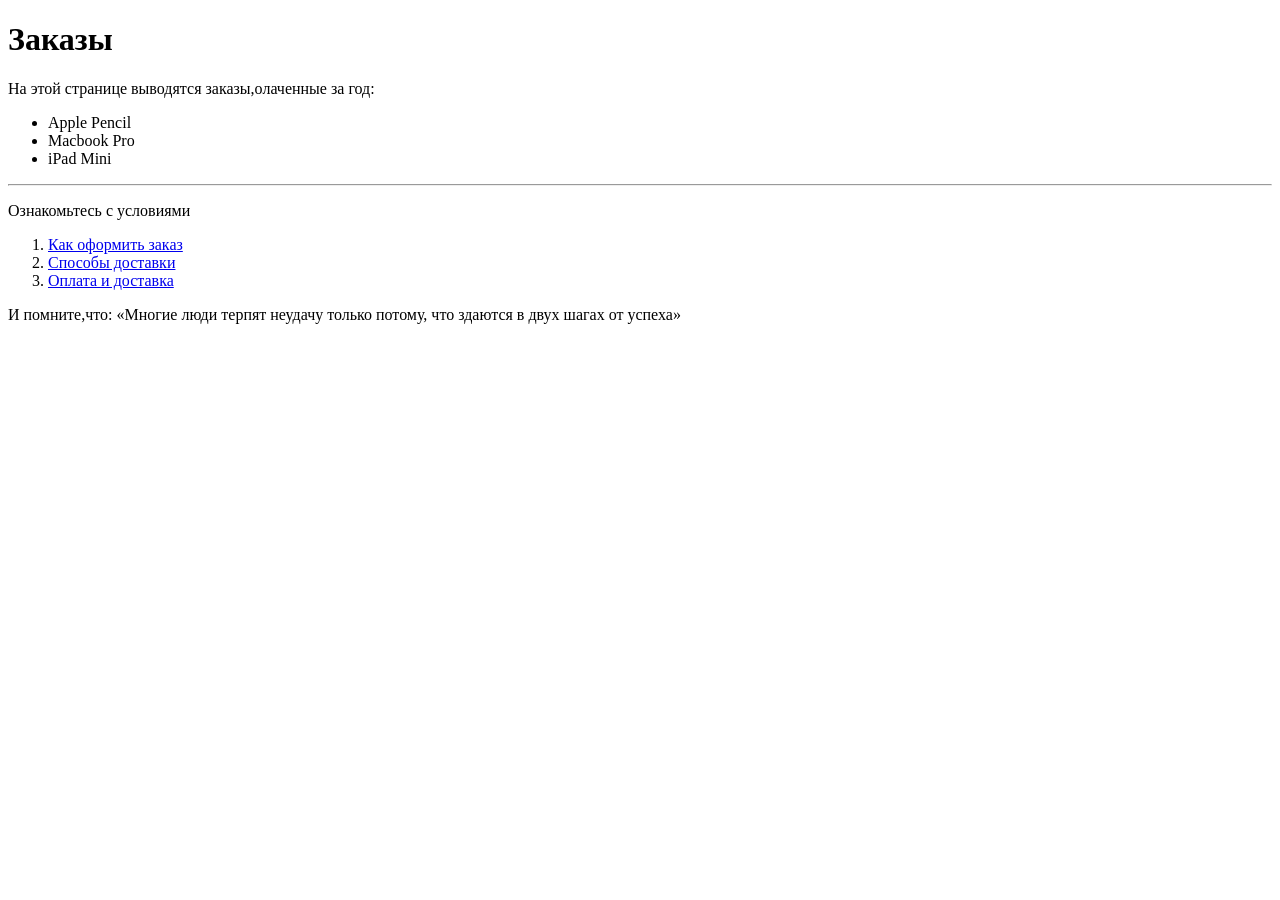
<file: index.html>
<!DOCTYPE html>
<html lang="ru">
<head>
    <meta charset="UTF-8">
    <meta name="viewport" content="width=device-width, initial-scale=1.0">
    <title>Тест</title>
    <link rel="shortcut icon" href="favicon.ico">
    <link rel="icon" href="favicon.svg" type="image/svg+xml">
</head>
<body>
    <h1>Заказы</h1>
    <p>На этой странице выводятся заказы,олаченные за год:</p>
    <ul>
        <li>Apple Pencil</li>
        <li>Macbook Pro</li>
        <li>iPad Mini</li>
    </ul>
    <hr>
    <p>Ознакомьтесь с условиями</p>
    <ol>
        <li><a href="#">Как оформить заказ</a></li>
        <li><a href="#">Способы доставки</a></li>
        <li><a href="#">Оплата и доставка</a></li>
    </ol>
    <p>И помните,что: <q>Многие люди терпят неудачу только потому, что здаются в двух шагах от успеха</q></p>
</body>
</html>
</file>
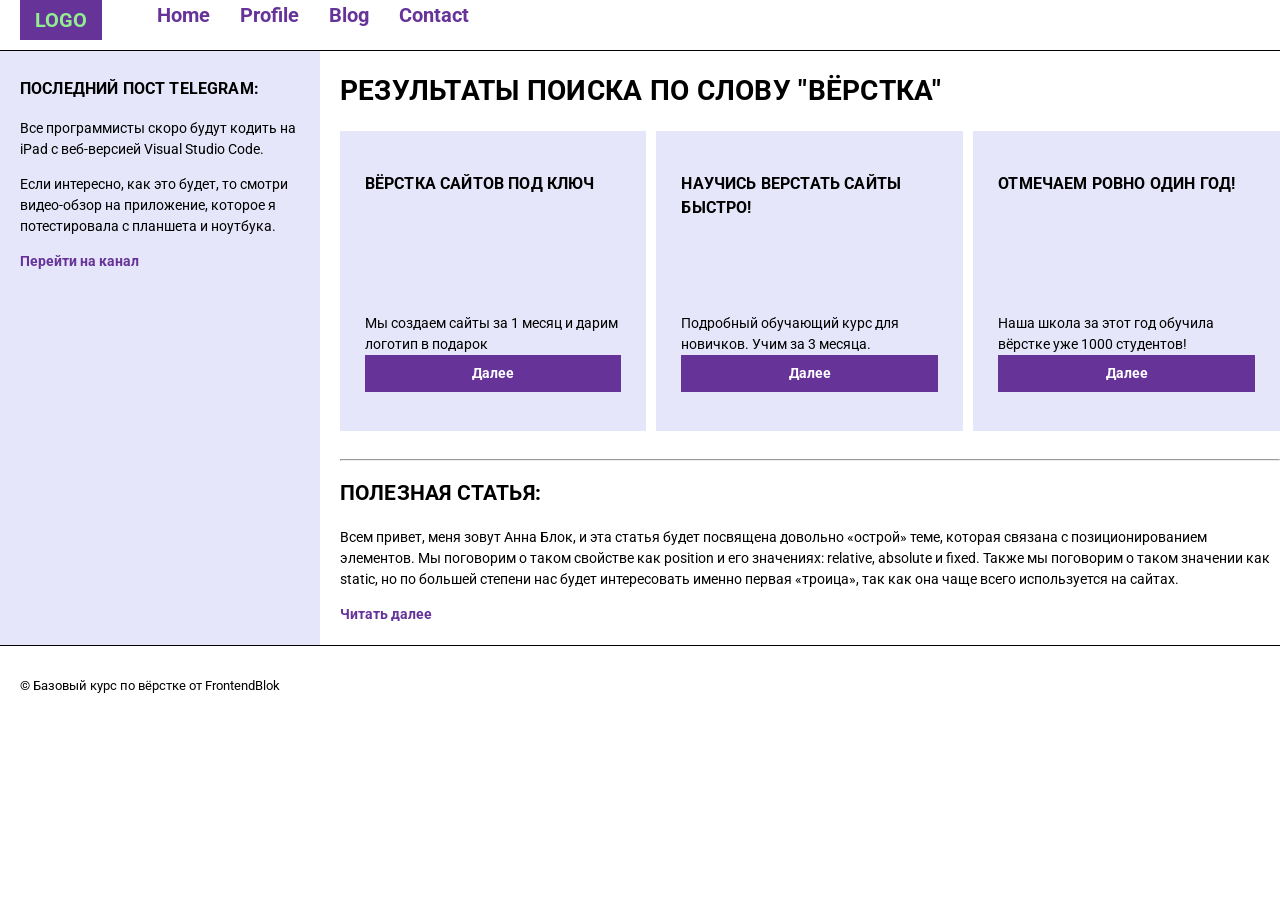
<file: semantic.html>
<!DOCTYPE html>
<html lang="en">
<head>
    <meta charset="UTF-8">
    <meta http-equiv="X-UA-Compatible" content="IE=edge">
    <meta name="viewport" content="width=device-width, initial-scale=1.0">
    <title>Document</title>
    <link rel="stylesheet" href="/styles/semantic.css">
    <link rel="preconnect" href="https://fonts.googleapis.com">
    <link rel="preconnect" href="https://fonts.gstatic.com" crossorigin>
    <link href="https://fonts.googleapis.com/css2?family=Roboto:ital,wght@0,100..900;1,100..900&display=swap" rel="stylesheet">
    <link rel="stylesheet" href="/styles/normalize.css">
</head>
<body>
    <header class="header">
        <a href="#" class="logo">LOGO</a>
        <ul>
            <li><a href="#">Home</a></li>
            <li><a href="#">Profile</a></li>
            <li><a href="#">Blog</a></li>
            <li><a href="#">Contact</a></li>
        </ul>
    </header>
    <div class="box">
        <aside class="aside">
            <h3>Последний пост Telegram:</h3>
            <p>
                Все программисты скоро будут кодить на iPad с веб-версией Visual Studio Code.
            </p>
            <p>
                Если интересно, как это будет, то смотри видео-обзор на приложение, которое я потестировала с планшета и ноутбука.
            </p>
            <a href="https://t.me/frontendblok/2906">Перейти на канал</a>
        </aside>
        <main>
            <h1>Результаты поиска по слову "вёрстка"</h1>
            <div class="results">
            <section>
                <h3>Вёрстка сайтов под ключ</h3>
                <p>Мы создаем сайты за 1 месяц и дарим логотип в подарок <a class="link" href="#">Далее</a></p>
            </section>
            <section>
                <h3>Научись верстать сайты быстро!</h3>
                <p>Подробный обучающий курс для новичков. Учим за 3 месяца. <a class="link" fref="#">Далее</a></p>
            </section>
            <section>
                <h3>Отмечаем ровно один год!</h3>
                <p>Наша школа за этот год обучила вёрстке уже 1000 студентов! <a class="link" href="#">Далее</a></p>
            </section>
            </div>
            <br>
            <hr>
            <h2>Полезная статья:</h2>
            <article class="post">
                <p>
                    Всем привет, меня зовут Анна Блок, и эта статья будет посвящена довольно «острой» теме, которая связана с позиционированием элементов. Мы поговорим о таком свойстве как position и его значениях: relative, absolute и fixed. Также мы поговорим о таком значении как static, но по большей степени нас будет интересовать именно первая «троица», так как она чаще всего используется на сайтах.
                </p>
                <a href="#">Читать далее</a>
            </article>
            
            
        </main>
    </div>
    
    <footer class="footer">
        <p>&copy; Базовый курс по вёрстке от FrontendBlok</p>
    </footer>
</body>
</html>
</file>
